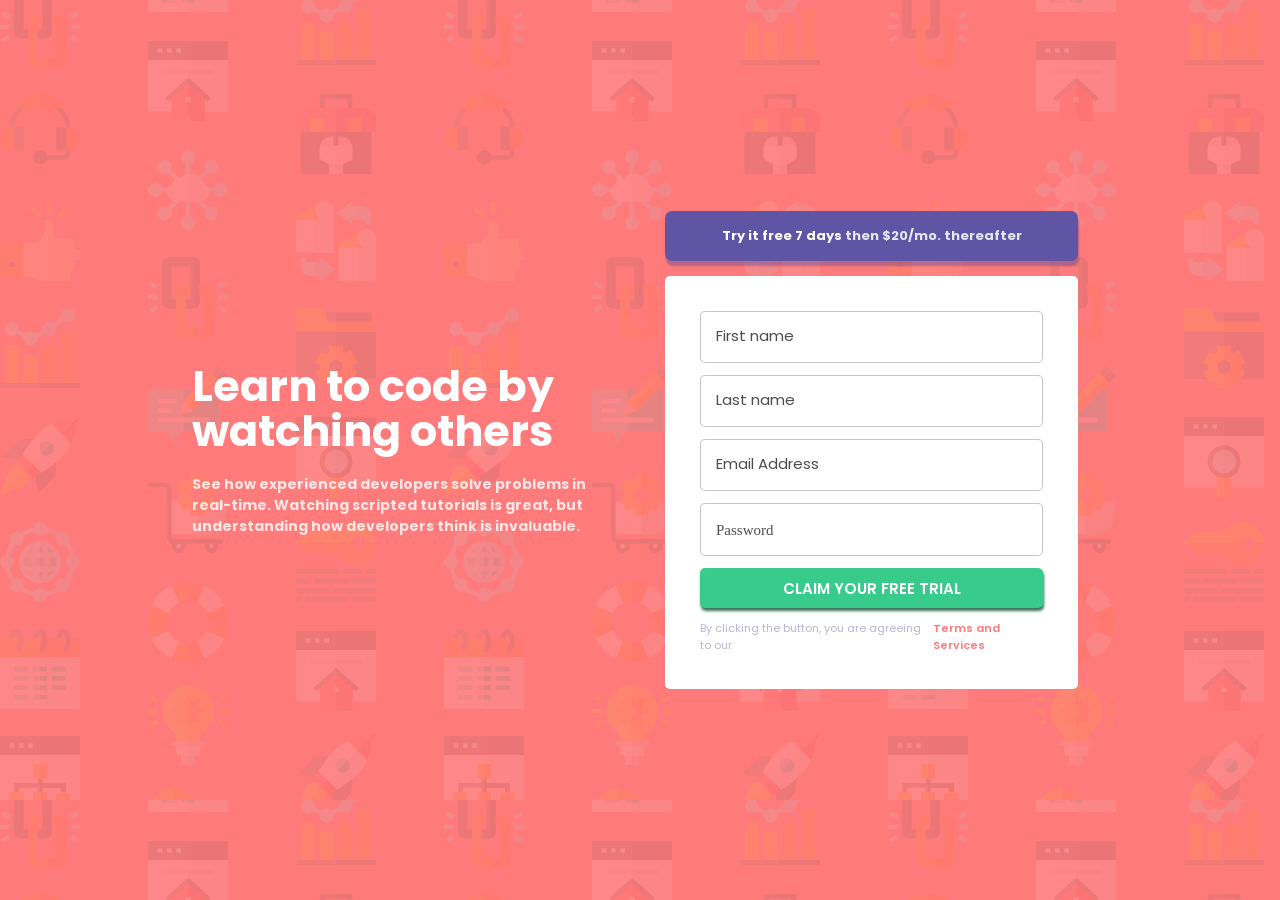
<file: index.html>
<!DOCTYPE html>
<html lang="en">
  <head>
    <meta charset="UTF-8" />
    <meta name="viewport" content="width=device-width, initial-scale=1.0" />
    <!-- displays site properly based on user's device -->

    <link
      rel="icon"
      type="image/png"
      sizes="32x32"
      href="./images/favicon-32x32.png"
    />
    <link rel="stylesheet" href="style.css" />
    <link rel="preconnect" href="https://fonts.googleapis.com" />
    <link rel="preconnect" href="https://fonts.gstatic.com" crossorigin />
    <link
      href="https://fonts.googleapis.com/css2?family=Poppins:wght@400;500;600;700&display=swap"
      rel="stylesheet"
    />
    <title>Sign Up</title>
  </head>
  <body>
    <main class="">
      <div class="main">
        <div class="first">
          <div class="desc">
            <h1>Learn to code by watching others</h1>
            <h4>See how experienced developers solve problems in real-time. Watching scripted tutorials is great, 
              but understanding how developers think is invaluable.</h4>
          </div>
        </div>
        <div class="second">
          <div class="sub-second">
            <h5 class="bold">Try it free 7 days</h5>
            <h5>then $20/mo. thereafter</h5>   
          </div>
          <div class="form-container">
            <form id="form1" novalidate>
              <i><p class="sucess">Your Data has been saved sucessfully!!!</p></i>
              <input type="text"  placeholder="First name" id="fname">
              <i><p class="error fname">First Name cannot be empty!</p></i>
              <input type="text"  placeholder="Last name" class="spaced" id="lname">
              <i><p class="error lname">Last Name cannot be empty!</p></i>
              <input type="email" placeholder="Email Address" class="spaced" id="email">
              <i><p class="error email">Looks Like this is not an email!</p></i>
              <input type="password" placeholder="Password" class="spaced" id="password">
              <i><p class="error password">Password cannot be empty!</p></i>
              <button class="spaced" type="submit" form="form1">
                CLAIM YOUR FREE TRIAL 
              </button>
              <span class="spaced">By clicking the button, you are agreeing to our <a href="#">Terms and Services</a></span>
            </form>
          </div>
        </div>
      </div>
    </main>
    <script src="script.js"></script>
  </body>
</html>
</file>
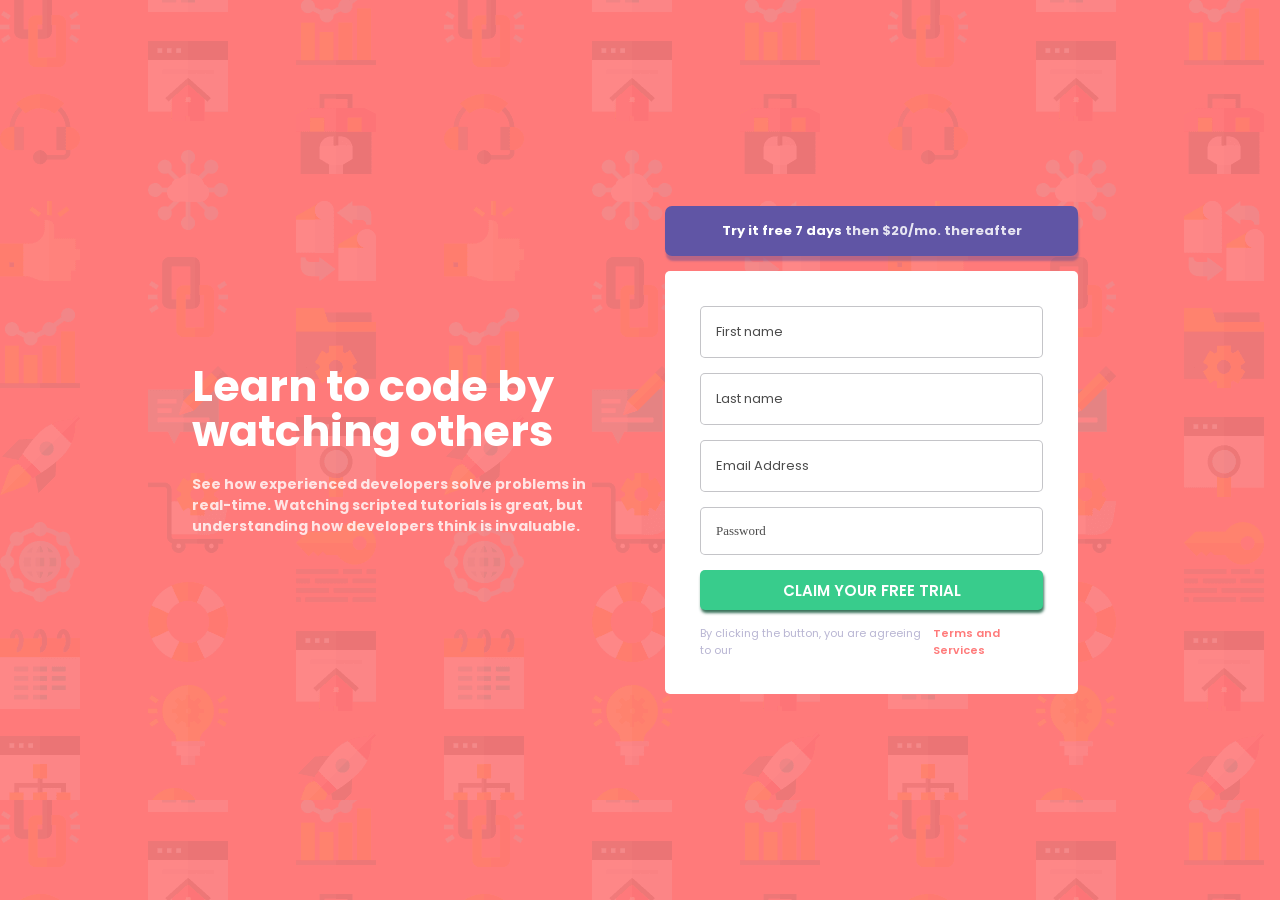
<file: signup/index.html>
<!DOCTYPE html>
<html lang="en">
  <head>
    <meta charset="UTF-8" />
    <meta name="viewport" content="width=device-width, initial-scale=1.0" />
    <!-- displays site properly based on user's device -->

    <link
      rel="icon"
      type="image/png"
      sizes="32x32"
      href="./images/favicon-32x32.png"
    />
    <link rel="stylesheet" href="style.css" />
    <link rel="preconnect" href="https://fonts.googleapis.com" />
    <link rel="preconnect" href="https://fonts.gstatic.com" crossorigin />
    <link
      href="https://fonts.googleapis.com/css2?family=Poppins:wght@400;500;600;700&display=swap"
      rel="stylesheet"
    />
    <title>Sign Up</title>
  </head>
  <body>
    <main class="">
      <div class="main">
        <div class="first">
          <div class="desc">
            <h1>Learn to code by watching others</h1>
            <h4>See how experienced developers solve problems in real-time. Watching scripted tutorials is great, 
              but understanding how developers think is invaluable.</h4>
          </div>
        </div>
        <div class="second">
          <div class="sub-second">
            <h5 class="bold">Try it free 7 days</h5>
            <h5>then $20/mo. thereafter</h5>   
          </div>
          <div class="form-container">
            <form>
              <input type="text"  placeholder="First name">
              <input type="text"  placeholder="Last name" class="spaced">
              <input type="email" placeholder="Email Address" class="spaced">
              <input type="password" placeholder="Password" class="spaced">
              <a href="#"><button class="spaced">
                CLAIM YOUR FREE TRIAL 
              </button></a>
              <span class="spaced">By clicking the button, you are agreeing to our <a href="#">Terms and Services</a></span>
            </form>
          </div>
        </div>
      </div>
    </main>
  </body>
</html>
</file>
<file: style.css>
* {
  padding: 0;
  margin: 0;
  box-sizing: border-box;
  font-family: "Poppins", sans-serif;
}
body,
html {
  height: 100%;
}
.bdr {
  border: 2px solid black;
}
body {
  background: url(./images/bg-intro-mobile.png) hsl(0, 100%, 74%);
}
main {
  width: 100%;
  display: flex;
  justify-content: center;
  align-items: center;
  /* I used 100vh because i needed to position the items well */
  height: auto;
}
.main {
  display: flex;
  flex-direction: column;
}
.first {
  display: flex;
  justify-content: center;
  align-items: center;
}
.desc {
  margin-top: 40px;
  padding: 12px;
  text-align: center;
  color: hsl(0, 0%, 100%);
}
h1 {
  font-size: 30px;
  line-height: 30px;
  font-weight: 700;
}
h4 {
  font-size: 15px;
  margin-top: 20px;
  color: hsl(0, 0%, 100%, 0.8);
}
.second {
  display: flex;
  flex-direction: column;
  margin-top: 20px;
  justify-content: center;
  align-items: center;
  padding: 10px;
}
.sub-second {
  background: hsl(248, 32%, 49%);
  width: 94%;
  color: hsl(0, 0%, 100%, 0.85);
  display: flex;
  flex-direction: column;
  padding: 15px;
  justify-content: center;
  align-items: center;
  border-radius: 7px;
  box-shadow: 1px 5px 2px #50479466;
}
.sub-second h5 {
  font-size: 13px;
}
.sub-second :nth-child(2) {
  margin-left: 3px;
}
.bold {
  color: hsl(0, 0%, 100%);
}
.form-container {
  margin-top: 25px;
  border-radius: 5px;
}
/* .sub-second, .form-container{
  width: 90%;
} */
.spaced {
  margin-top: 15px;
}
p{ 
  font-weight: 500;
}
form .error{
  font-size: 10px;
  text-align: end;
  margin-top: 5px;
  color: hsl(0, 100%, 74%);
}
form .sucess{
  font-size: 11px;
  color: hsl(154, 59%, 51%);
  text-align: center;
  margin-bottom: 5px;
}
.error, .sucess{
  display: none;
}
form {
  display: flex;
  flex-direction: column;
  padding: 35px;
  background: hsl(0, 0%, 100%);
  border-radius: 5px;
}
input {
  padding: 15px;
  outline: 0;
  border: 1px solid hsl(249, 10%, 26%, 0.3);
  border-radius: 5px;
  font-size: 13px;
  color: black;
  /* padding-left: 15px; */
}
input[type="password"] {
  font-family: Verdana;
  font-size: 18px;
}
::placeholder {
  color: hsl(0,0%,0%, 0.7);
  font-weight: 400;
  font-size: 15px;
}
button {
  width: 100%;
  cursor: pointer;
  height: 40px;
  font-weight: 600;
  font-size: 15px;
  color: hsl(0, 0%, 100%);
  background: hsl(154, 59%, 51%);
  border: 0;
  outline: 0;
  border-radius: 5px;
  box-shadow: 1px 3px 3px hsl(154, 33%, 34%);
}
button:hover{
  background: hsl(154, 56%, 40%);
}
span{
    display: flex;
    flex-direction: column;
    font-size: 11px;
    justify-content: center;
    align-items: center;
    color: hsl(246, 25%, 77%);
}
a{
    text-decoration: none;
    color: hsl(0, 100%, 74%);
    font-weight: 600;
}
a:hover{
  text-decoration: underline solid hsl(0, 100%, 74%);
}
@media screen and (min-width: 500px) and (max-width: 1028px) {
  .sub-second{
    width: 400px;
  }
}
@media screen and (min-width: 1028px) {
  body {
    background: url(./images/bg-intro-desktop.png) hsl(0, 100%, 74%);
  }
  main {
    width: 100%;
    height: 100vh;
  }
  .main {
    width: 70%;
    /* remove this height later */
    /* height: 63%; */
    display: grid;
    grid-template-columns: 1fr 1fr;
    grid-column-gap: 30px;
    /* padding: 30px; */
  }
  .desc {
    margin-top: 0px;
    padding: 0px;
    text-align: left;
  }
  h1 {
    font-size: 43px;
    line-height: 45px;
    font-weight: 700;
  }
  h4 {
    font-size: 14px;
    margin-top: 20px;
  }
  .second {
    margin-top: 0;
    /* padding: 0; */
  }
  /* .sub-second, .form-container{
    width: 100%;
  } */
  .sub-second {
    flex-direction: row;
    width: 100%;
  }
  .form-container {
    margin-top: 15px;
  }
  .spaced{
    margin-top: 12px;
  }
  span{
    flex-direction: row;
  }
  span a{
    margin-left: 3px;
  }
}
</file>
<file: signup/style.css>
* {
  padding: 0;
  margin: 0;
  box-sizing: border-box;
  font-family: "Poppins", sans-serif;
}
body,
html {
  height: 100%;
}
.bdr {
  border: 2px solid black;
}
body {
  background: url(./images/bg-intro-mobile.png) hsl(0, 100%, 74%);
}
main {
  width: 100%;
  display: flex;
  justify-content: center;
  align-items: center;
}
.main {
  display: flex;
  flex-direction: column;
}
.first {
  display: flex;
  justify-content: center;
  align-items: center;
}
.desc {
  margin-top: 40px;
  padding: 12px;
  text-align: center;
  color: hsl(0, 0%, 100%);
}
h1 {
  font-size: 30px;
  line-height: 30px;
  font-weight: 700;
}
h4 {
  font-size: 15px;
  margin-top: 20px;
  color: hsl(0, 0%, 100%, 0.8);
}
.second {
  display: flex;
  flex-direction: column;
  margin-top: 20px;
  justify-content: center;
  align-items: center;
  padding: 10px;
}
.sub-second {
  background: hsl(248, 32%, 49%);
  width: 94%;
  color: hsl(0, 0%, 100%, 0.85);
  display: flex;
  flex-direction: column;
  padding: 15px;
  justify-content: center;
  align-items: center;
  border-radius: 7px;
  box-shadow: 1px 5px 2px hsl(247, 35%, 43%,0.4);
}
.sub-second h5 {
  font-size: 13px;
}
.sub-second :nth-child(2) {
  margin-left: 3px;
}
.bold {
  color: hsl(0, 0%, 100%);
}
.form-container {
  margin-top: 25px;
  border-radius: 5px;
}
/* .sub-second, .form-container{
  width: 90%;
} */
.spaced {
  margin-top: 15px;
}
form {
  display: flex;
  flex-direction: column;
  padding: 35px;
  background: hsl(0, 0%, 100%);
  border-radius: 5px;
}
input {
  padding: 15px;
  outline: 0;
  border: 1px solid hsl(249, 10%, 26%, 0.3);
  border-radius: 5px;
  font-size: 13px;
  color: black;
  /* padding-left: 15px; */
}
input[type="password"] {
  font-family: Verdana;
}
::placeholder {
  color: hsl(0,0%,0%, 0.7);
  font-weight: 400;
}
button {
  width: 100%;
  cursor: pointer;
  height: 40px;
  font-weight: 600;
  font-size: 15px;
  color: hsl(0, 0%, 100%);
  background: hsl(154, 59%, 51%);
  border: 0;
  outline: 0;
  border-radius: 5px;
  box-shadow: 1px 3px 3px hsl(154, 33%, 34%);
}
button:hover{
  background: hsl(154, 56%, 40%);
}
span{
    display: flex;
    flex-direction: column;
    font-size: 11px;
    justify-content: center;
    align-items: center;
    color: hsl(246, 25%, 77%);
}
a{
    text-decoration: none;
    color: hsl(0, 100%, 74%);
    font-weight: 600;
}
a:hover{
  text-decoration: underline solid hsl(0, 100%, 74%);
}
@media screen and (min-width: 1028px) {
  body {
    background: url(./images/bg-intro-desktop.png) hsl(0, 100%, 74%);
  }
  main {
    width: 100%;
    height: 100vh;
  }
  .main {
    width: 70%;
    /* remove this height later */
    /* height: 63%; */
    display: grid;
    grid-template-columns: 1fr 1fr;
    grid-column-gap: 30px;
  }
  .desc {
    margin-top: 0px;
    padding: 0px;
    text-align: left;
  }
  h1 {
    font-size: 43px;
    line-height: 45px;
    font-weight: 700;
  }
  h4 {
    font-size: 14px;
    margin-top: 20px;
  }
  .second {
    margin-top: 0;
  }
  /* .sub-second, .form-container{
    width: 100%;
  } */
  .sub-second {
    flex-direction: row;
    width: 100%;
  }
  .form-container {
    margin-top: 15px;
  }
  span{
    flex-direction: row;
  }
  span a{
    margin-left: 3px;
  }
}
</file>
